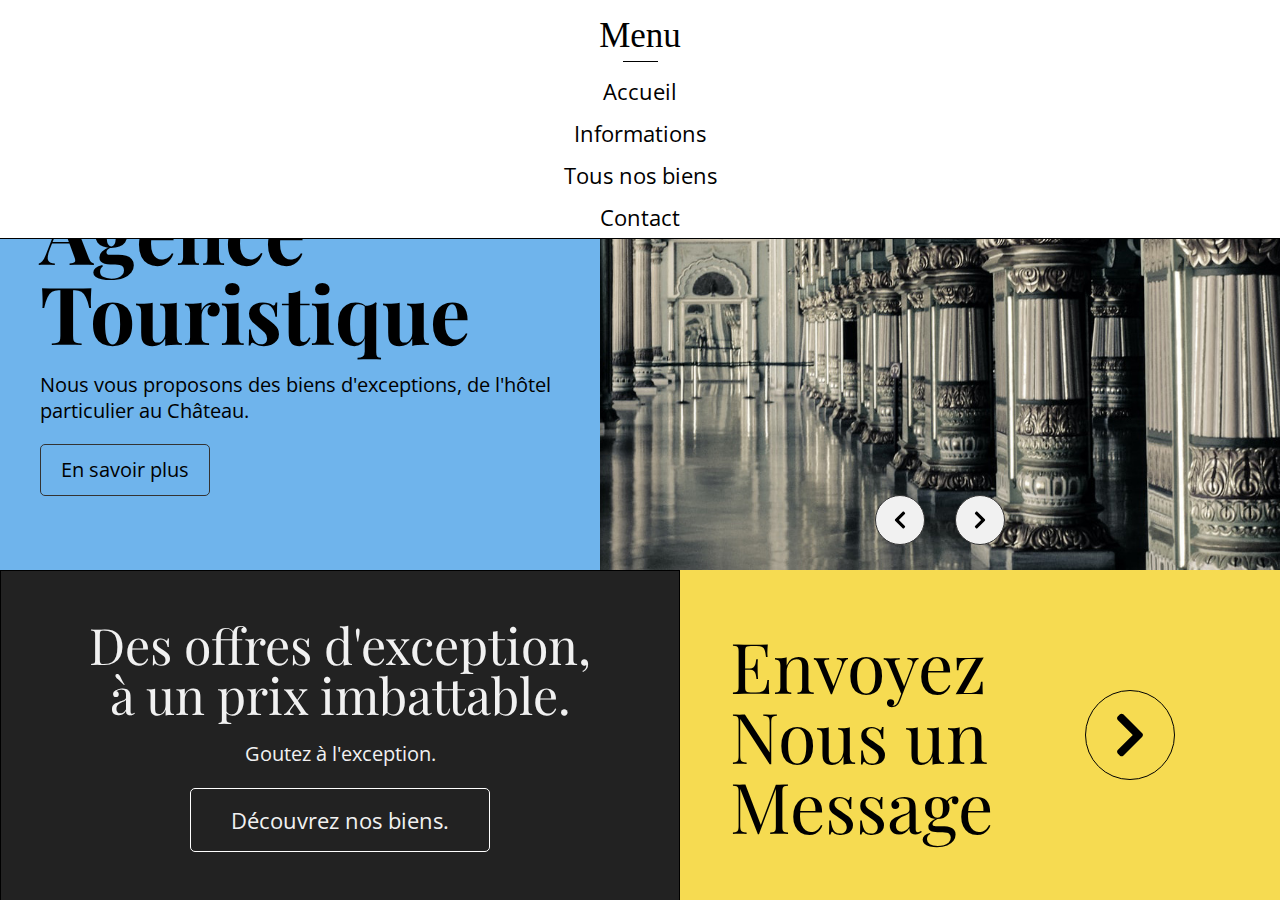
<file: index.html>
<!DOCTYPE html>
<html lang="fr">
<head>
    <meta charset="UTF-8">
    <meta name="viewport" content="width=device-width, initial-scale=1.0">
    <title>Site Grid</title>
    <link rel="stylesheet" href="styles/reset.css">
    <link rel="stylesheet" href="styles/style.css">
    <link href="https://fonts.googleapis.com/css2?family=Open+Sans&family=Playfair+Display&display=swap" rel="stylesheet">
</head>
<body>
    
    <div class="grille-accueil">

        <div class="menu">
            <h2 class="titre-menu">Menu</h2>
            <ul class="liste-menu">
                <li class="item-nav"><a href="#">Accueil</a></li>
                <li class="item-nav"><a href="informations.html">Informations</a></li>
                <li class="item-nav"><a href="portfolio.html">Tous nos biens</a></li>
                <li class="item-nav"><a href="contact.html">Contact</a></li>
            </ul>
        </div>

        <div class="presentation">
            <img src="ressources/logo-grec.svg" alt="temple grec">
            <h1>Agence Touristique</h1>
            <p>Nous vous proposons des biens d'exceptions, de l'hôtel particulier au Château.</p>
            <a href="./informations.html">En savoir plus</a>
        </div>

        <div class="slider">
            <div class="container-slides">
                <img src="ressources/img1Slide.jpg" class="active">
                <img src="ressources/img2Slide.jpg">
                <img src="ressources/img3Slide.jpg">
            </div>
            <div class="cont-btn">
                <div class="btn-nav left">
                    <img src="ressources/chevron-gauche.svg" alt="chevron gauche">
                </div>
                <div class="btn-nav right">
                    <img src="ressources/chevron-droit.svg" alt="chevron droit">
                </div>
            </div>
        </div>

        <div class="choix">
            <h2 class="titre-choix">
                Des offres d'exception,<br>
                à un prix imbattable.
            </h2>
            <p>Goutez à l'exception.</p>
            <a href="./portfolio.html" class="go-galerie">Découvrez nos biens.</a>

            <div class="cont-medias">
                <div class="media">
                    <a href="#">
                        <img src="ressources/instagram.svg">
                    </a>
                </div>
                <div class="media">
                    <a href="#">
                        <img src="ressources/twitter.svg">
                    </a>
                </div>
                <div class="media">
                    <a href="#">
                        <img src="ressources/facebook.svg">
                    </a>
                </div>
            </div>
        </div>

        <div class="contact">
            <h3>Envoyez<br>Nous un<br>Message</h3>
            <a href="./contact.html" class="go-contact">
                <img src="ressources/chevron-droit.svg" alt="chevron droit">
            </a>
        </div>
    </div>


    <script src="script/app.js"></script>
</body>
</html>
</file>
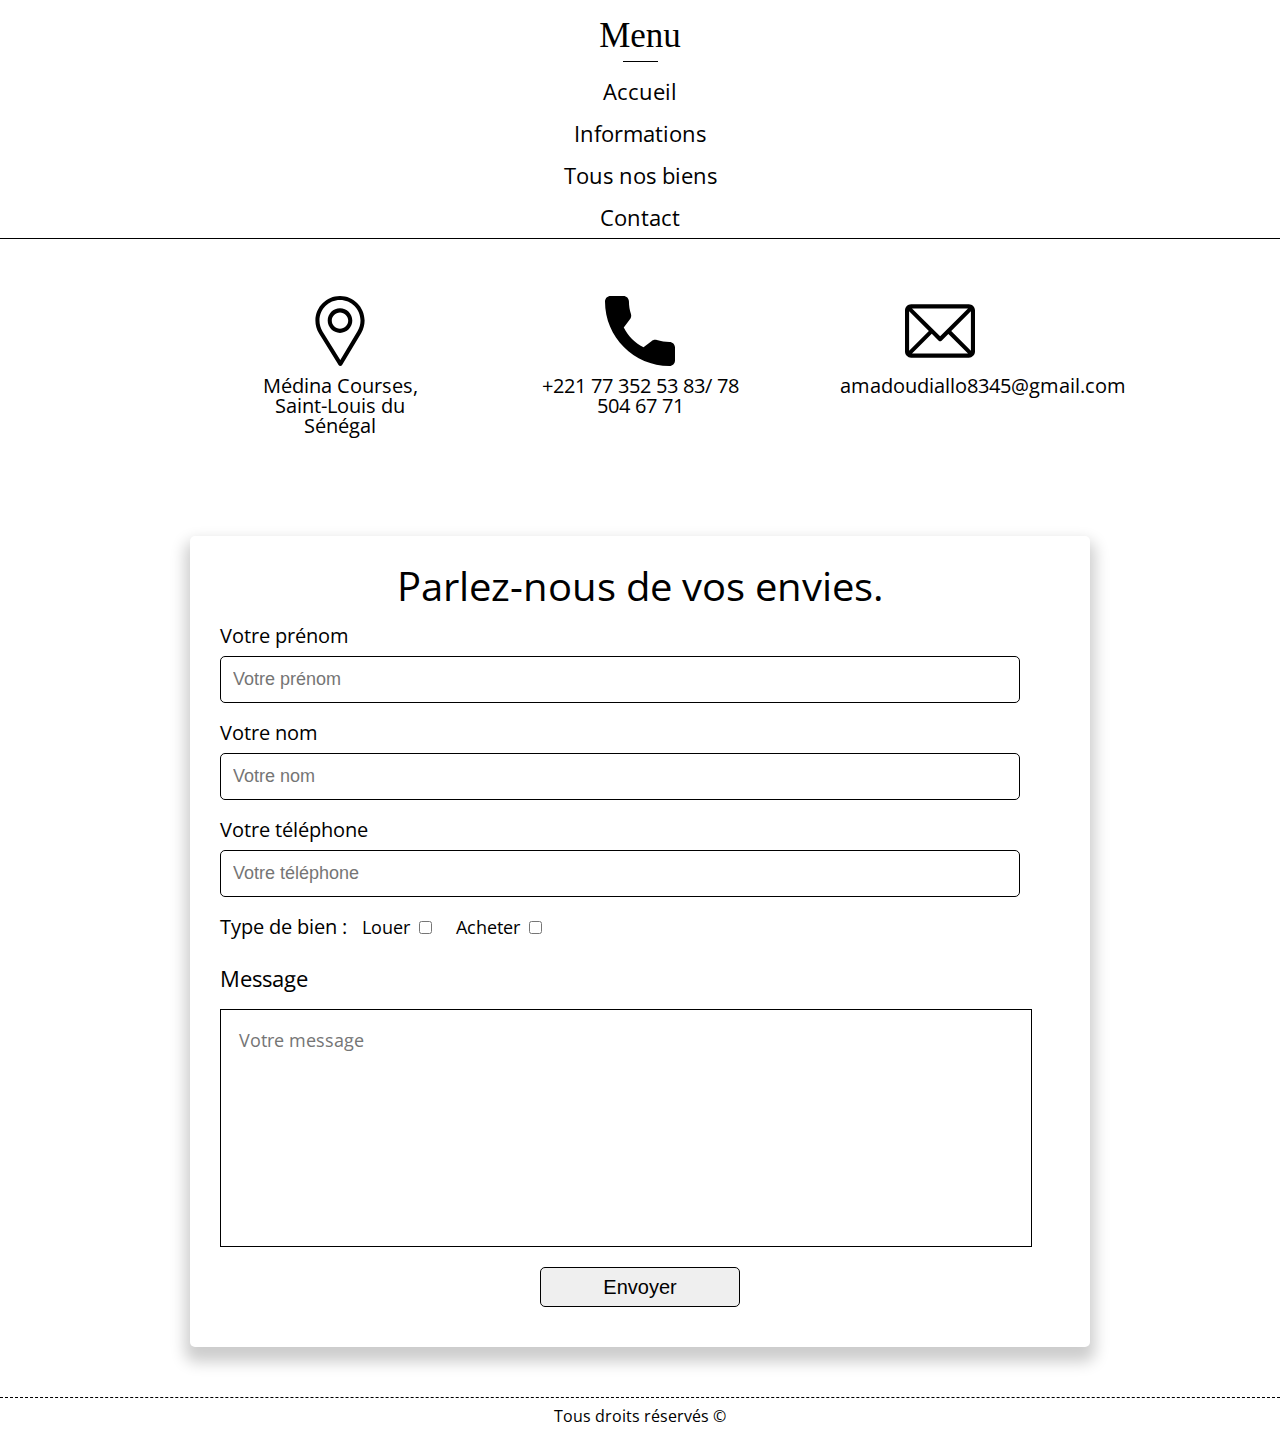
<file: contact.html>
<!DOCTYPE html>
<html lang="fr">
  <head>
    <meta charset="UTF-8" />
    <meta name="viewport" content="width=device-width, initial-scale=1.0" />
    <title>Site Grid</title>
    <link rel="stylesheet" href="styles/reset.css" />
    <link rel="stylesheet" href="styles/style.css" />
    <link rel="stylesheet" href="styles/contact.css" />
    <link
      href="https://fonts.googleapis.com/css2?family=Open+Sans&family=Playfair+Display&display=swap"
      rel="stylesheet"
    />
  </head>
  <body>
            
    <div class="menu">
      <h2 class="titre-menu">Menu</h2>
      <ul class="liste-menu">
        <li class="item-nav"><a href="index.html">Accueil</a></li>
        <li class="item-nav"><a href="informations.html">Informations</a></li>
        <li class="item-nav"><a href="portfolio.html">Tous nos biens</a></li>
        <li class="item-nav"><a href="contact.html">Contact</a></li>
      </ul>
    </div>


    <h1 class="titre-contact">Entrons en contact !</h1>
    <p class="contact-sous-titre">Contactez-nous par mail, téléphone ou par la poste.</p>

    <div class="trois-contacts">
        <div class="box">
            <img src="ressources/placeholder.svg">
            <span>Médina Courses, Saint-Louis du Sénégal</span>
        </div>
        <div class="box">
            <img src="ressources/phone-call.svg">
            <span>+221 77 352 53 83/ 78 504 67 71</span>
        </div>
        <div class="box">
            <img src="ressources/email.svg">
            <span>amadoudiallo8345@gmail.com</span>
        </div>
    </div>


    <form>
        <h2>Parlez-nous de vos envies.</h2>

        <label for="prenom" class="label-input">Votre prénom</label>
        <input type="text" id="prenom" placeholder="Votre prénom">

        <label for="nom" class="label-input">Votre nom</label>
        <input type="text" id="nom" placeholder="Votre nom">

        <label for="tel" class="label-input">Votre téléphone</label>
        <input type="number" id="tel" placeholder="Votre téléphone">

        <p class="titre-check">Type de bien : </p>
        <div class="groupe-check">
            <label for="louer" class="labels-check">Louer</label>
            <input type="checkbox" id="louer" name="louer">
        </div>
        <div class="groupe-check">
            <label for="acheter" class="labels-check">Acheter</label>
            <input type="checkbox" id="acheter" name="acheter">
        </div>

        <label for="txt">Message</label>
        <textarea  id="txt" placeholder="Votre message"></textarea>

        <button type="submit">Envoyer</button>
    </form>

    <footer>Tous droits réservés ©</footer>

  </body>
</html>
</file>
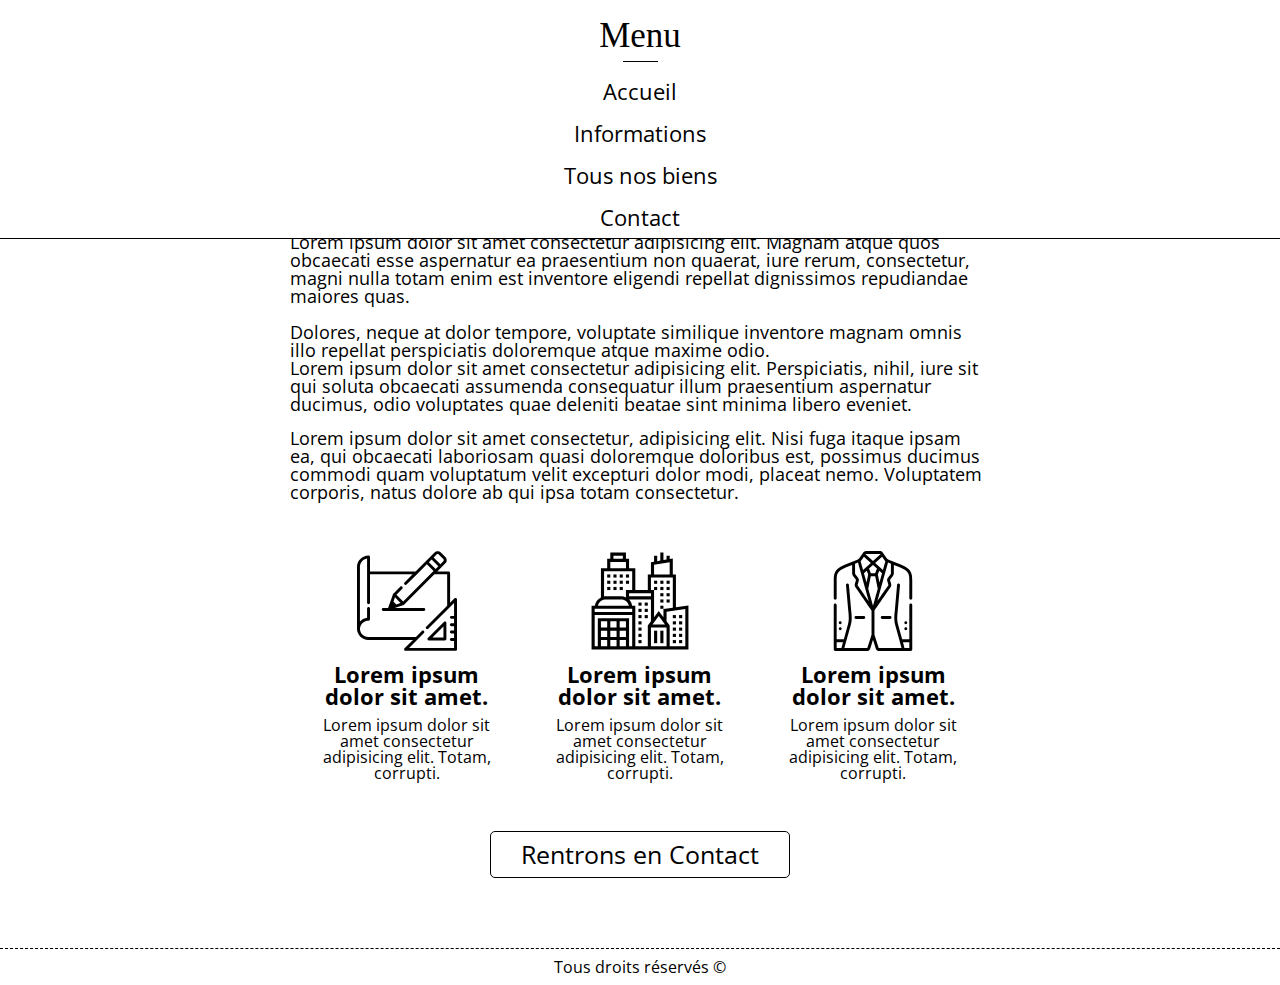
<file: informations.html>
<!DOCTYPE html>
<html lang="fr">
  <head>
    <meta charset="UTF-8" />
    <meta name="viewport" content="width=device-width, initial-scale=1.0" />
    <title>Site Grid</title>
    <link rel="stylesheet" href="styles/reset.css" />
    <link rel="stylesheet" href="styles/style.css" />
    <link rel="stylesheet" href="styles/informations.css" />
    <link
      href="https://fonts.googleapis.com/css2?family=Open+Sans&family=Playfair+Display&display=swap"
      rel="stylesheet"
    />
  </head>
  <body>
    
    <div class="menu">
      <h2 class="titre-menu">Menu</h2>
      <ul class="liste-menu">
        <li class="item-nav"><a href="index.html">Accueil</a></li>
        <li class="item-nav"><a href="informations.html">Informations</a></li>
        <li class="item-nav"><a href="portfolio.html">Tous nos biens</a></li>
        <li class="item-nav"><a href="contact.html">Contact</a></li>
      </ul>
    </div>

    <div class="container">
      <h1>Voici ce que nous proposons</h1>
      <hr />
      <br>
      <p class="txt-info">
        Lorem ipsum dolor sit amet consectetur adipisicing elit. Magnam atque
        quos obcaecati esse aspernatur ea praesentium non quaerat, iure rerum,
        consectetur, magni nulla totam enim est inventore eligendi repellat
        dignissimos repudiandae maiores quas.<br><br> Dolores, neque at dolor tempore,
        voluptate similique inventore magnam omnis illo repellat perspiciatis
        doloremque atque maxime odio.
      </p>
      <p class="txt-info">
        Lorem ipsum dolor sit amet consectetur adipisicing elit. Perspiciatis,
        nihil, iure sit qui soluta obcaecati assumenda consequatur illum
        praesentium aspernatur ducimus, odio voluptates quae deleniti beatae
        sint minima libero eveniet.
      </p>
      <br>
      <p class="txt-info">
        Lorem ipsum dolor sit amet consectetur, adipisicing elit. Nisi fuga
        itaque ipsam ea, qui obcaecati laboriosam quasi doloremque doloribus
        est, possimus ducimus commodi quam voluptatum velit excepturi dolor
        modi, placeat nemo. Voluptatem corporis, natus dolore ab qui ipsa totam
        consectetur.
      </p>

      <section class="trois-items">
        <div class="item item1">
          <img src="ressources/sketch.svg" />
          <h3>Lorem ipsum dolor sit amet.</h3>
          <p>
            Lorem ipsum dolor sit amet consectetur adipisicing elit. Totam,
            corrupti.
          </p>
        </div>
        <div class="item item2">
          <img src="ressources/buildings.svg" />
          <h3>Lorem ipsum dolor sit amet.</h3>
          <p>
            Lorem ipsum dolor sit amet consectetur adipisicing elit. Totam,
            corrupti.
          </p>
        </div>
        <div class="item item3">
          <img src="ressources/suit.svg" />
          <h3>Lorem ipsum dolor sit amet.</h3>
          <p>
            Lorem ipsum dolor sit amet consectetur adipisicing elit. Totam,
            corrupti.
          </p>
        </div>
      </section>
      <a href="./contact.html" class="btn-contact">Rentrons en Contact</a>
    </div>

    <footer>Tous droits réservés ©</footer>

    <script src="script/app.js"></script>
  </body>
</html>
</file>
<file: styles/style.css>
body {
    font-family: Open sans, Arial, Helvetica, sans-serif;
    height: 100vh;
}
.grille-accueil {
    width: 100%;
    height: 100%;
    display: grid;
    grid-template: 70px 500px minmax(300px,1fr) / 600px 1fr 600px;
}

/* --------------- Menu --------------- */

.menu {
    grid-area: 1 / 1 / 2 / -1;
    /* background: #000; */
    width: 100%;
    height: 70px;
}
.titre-menu {
    font-family: berin sans fb;
    background: #fff;
    display: flex;
    justify-content: center;
    align-items: center;
    font-size: 35px;
    height: 70px;
    position: relative;
    z-index: 200;
    border-bottom: 1px solid #000;
}
.menu:hover > .titre-menu {
    border-bottom: 0px solid #000;
}

.titre-menu::after {
    content: '';
    display: block;
    position: absolute;
    width: 35px;
    height: 1px;
    background: #000;
    top: 61px;
}

.liste-menu {
    background: #fff;
    position: relative;
    z-index: 100;
    top: -200px;
    display: flex;
    justify-content: center;
    align-items: center;
    flex-direction: column;
    list-style-type: none;
    border-bottom: 1px solid #000;
}

.titre-menu:hover + .liste-menu {
    transition: top 0.2s ease-in-out;
    top: 0px;
}
.liste-menu:hover {
    top: 0px;
}
.liste-menu li {
    margin: 10px 0;
}
.liste-menu a {
    text-decoration: none;
    font-size: 22px;
    color: #000;
    position: relative;
}
.liste-menu a::after {
    content: '';
    display: block;
    position: absolute;
    bottom: -2px;
    width: 100%;
    height: 1px;
    background: #000;
    transform: scale(0);
    transition: transform 0.2s ease-in-out;
}
.liste-menu a:hover::after {
    transform: scale(1);
}



/* --------------- Menu --------------- */


.presentation {
    grid-area: 2 / 1 / 3 / 2;
    background: #6fb4ec;
    padding: 40px;
}

.presentation img {
    width: 80px;
}
.presentation h1 {
    font-size: 80px;
    font-family: Playfair Display, 'Times New Roman', Times, serif;
    font-weight: 700;
}
.presentation p {
    font-size: 20px;
    margin-top: 20px;
    line-height: 1.3;
}
.presentation a {
    padding: 15px;
    text-decoration: none;
    color: #000;
    border: 1px solid #333;
    border-radius: 5px;
    font-size: 20px;
    margin-top: 20px;
    cursor: pointer;
    display: block;
    width: 170px;
    text-align: center;
}



/* --------------- Slider --------------- */



.slider {
    grid-area: 2 / 2 / 3 / -1;
    /* background: chocolate; */
    position: relative;
}

.container-slides {
    width: 100%;
    height: 100%;
    margin: 0 auto;
    position: relative;
}
.container-slides img {
    position: absolute;
    top: 0px;
    opacity: 0;
    width: 100%;
    height: 500px;
    object-fit: cover;
    display: block;
    transition: opacity 0.6s ease-in-out;
}

img.active {
    opacity: 1;
}
.cont-btn {
    position: absolute;
    top: 85%;
    width: 100%;
    height: auto;
    display: flex;
    justify-content: center;
}
.btn-nav {
    display: flex;
    justify-content: center;
    align-items: center;
    font-size: 50px;
    margin: 0 15px;
    cursor: pointer;
    border-radius: 50%;
    width: 50px;
    height: 50px;
    color: #333;
    background: #f1f1f1;
    border: 1px solid #333;
}
.btn-nav img {
    width: 20px;
    height: 20px;
}




/* --------------- Choix --------------- */

.choix {
    grid-area: 3 / 1 / 4 / 3;
    background: #222;
    color: #f1f1f1;
    border: 1px solid #000;
    border-bottom: none;
    display: flex;
    justify-content: center;
    align-items: center;
    flex-direction: column;
    position: relative;
}
.titre-choix {
    text-align: center;
    font-size: 50px;
    margin-bottom: 20px;
    font-family: Playfair Display, 'Times New Roman', Times, serif;
}
.choix p {
    font-size: 20px;
    line-height: 1.4;
}

.go-galerie {
    font-size: 22px;
    display: block;
    margin: 20px auto 0;
    width: 300px;
    padding: 20px;
    text-decoration: none;
    border: 1px solid #fff;
    text-align: center;
    border-radius: 5px;
    background: #222;
    color: #f1f1f1;
}
.go-galerie:hover {
    transition: all 0.2s ease-in-out;
    background: #f1f1f1;
    color: #222;
}
.cont-medias {
    position: absolute;
    left: 3%;
    top: 50%;
    transform: translateY(-50%);
}
.media {
    margin: 10px 0;
    width: 60px;
    height: 60px;
    border: 1px solid #f1f1f1;
    border-radius: 50%;
    display: flex;
    justify-content: center;
    align-items: center;
}
.media img {
    width: 25px;
}


/* --------------- Contact --------------- */


.contact {
    grid-area: 3 / 3 / 4 / 4;
    background: #f6db51;
    color: #000;
    position: relative;
    display: flex;
    justify-content: space-between;
    align-items: center;
}
.contact h3 {
    font-size: 70px;
    padding-left: 50px;
    font-family: Playfair Display, 'Times New Roman', Times, serif;
}
.go-contact {
    flex-shrink: 0;
    margin-right: 105px;
    width: 90px;
    height: 90px;
    border-radius: 50%;
    border: 1px solid #000;
    display: flex;
    justify-content: center;
    align-items: center;
    transition: transform 0.2s ease-in-out;
}
.go-contact:hover {
    transform: scale(1.2);
}
.go-contact img {
    width: 50px;
    height: 50px;
}

/* --------------- Footer --------------- */

footer {
    border-top: 1px dashed #000;
    text-align: center;
    padding: 10px;
    margin-top: auto;
}

/* --------------- RESPONSIVE --------------- */

@media screen and (max-width: 1400px){
    .cont-medias {
        display: none;
    }
}

@media screen and (max-width: 1200px){
    .grille-accueil {
        grid-template: 70px 500px minmax(300px,1fr) / 400px 1fr 400px;
    }
    .contact h3 {
        font-size: 50px;
        padding-left: 50px;
    }
    .go-contact {
        width: 70px;
        height: 70px;
        margin-right: 55px;
    }
    .go-contact img {
        width: 35px;
        height: 35px;
    }
}

@media screen and (max-width: 950px){

    .titre-choix {
        font-size: 35px;
    }
    .go-galerie {
        font-size: 18px;
        width: 250px;
        padding: 18px;
    }

}

@media screen and (max-width: 800px){

    .presentation {
        padding: 30px;
    }
    .presentation h1 {
        font-size: 60px;
        margin-top: 5px;
    }

    .grille-accueil {
        width: 100%;
        height: 100vh;
        display: flex;
        flex-direction: column;
    }

    .slider {
        height: 500px;
    }
    .titre-choix {
        font-size: 28px;
        margin: 50px 10px 20px;
    }
    .go-galerie {
        font-size: 18px;
        width: 230px;
        padding: 16px;
        margin: 20px auto 50px;
    }
    .presentation{
        border-bottom: 1px solid #000;
    }
    .contact {
        display: block;
    }
    .contact h3 {
        padding-left: 0;
        margin-top: 10px;
        text-align: center;
    }
    .go-contact {
        width: 70px;
        height: 70px;
        margin: 30px auto;
    }
    .go-contact img {
        width: 35px;
        height: 35px;
    }
}
</file>
<file: styles/contact.css>
body {
  background: #fff;
  display: flex;
  flex-direction: column;
}

.titre-contact {
  margin: 50px 0 20px;
  text-align: center;
  font-size: 60px;
  color: #000;
}
.contact-sous-titre {
  font-weight: lighter;
  text-align: center;
  margin: 10px 0 70px;
}
.trois-contacts {
  width: 800px;
  margin: 0 auto;
  display: flex;
  justify-content: space-between;
}
.box {
  width: 200px;
  text-align: center;
}
.box span {
  font-size: 20px;
}
.box img {
  display: block;
  margin: 0 auto 10px;
  width: 70px;
}

/* formulaire */

form {
  width: 900px;
  margin: 100px auto 50px;
  box-shadow: 0 10px 15px 5px rgba(0, 0, 0, 0.2);
  padding: 20px;
  border-radius: 5px;
}
form h2 {
  text-align: center;
  font-size: 40px;
  margin: 10px 0 20px;
}
.label-input {
  display: block;
  margin: 10px 0 10px 10px;
  font-size: 20px;
}
.label-input:nth-child(1) {
  margin-top: 20px;
}

input[type="text"],
input[type="number"] {
  display: block;
  width: 90%;
  margin: 10px 10px 20px;
  padding: 12px;
  border-radius: 5px;
  font-size: 18px;
  border: 1px solid #000;
}
.titre-check {
  display: inline;
  font-size: 20px;
  padding: 0 10px;
}
.groupe-check {
  display: inline;
}
.labels-check {
  font-size: 18px;
}
input[type="checkbox"] {
  display: inline;
  border: none;
  margin-right: 20px;
  margin-left: 5px;
  border-radius: 2px;
}
label[for="txt"] {
  display: block;
  text-align: left;
  font-size: 22px;
  margin: 30px 10px 20px;
}
textarea {
  font-family: Open sans, Arial, Helvetica, sans-serif;
  display: block;
  width: 90%;
  height: 200px;
  margin: 10px 10px 20px;
  resize: none;
  font-size: 18px;
  padding: 18px;
  border: 1px solid #000;
}
form button {
  display: block;
  margin: 10px auto 20px;
  width: 200px;
  height: 40px;
  font-size: 20px;
  border: none;
  border: 1px solid #000;
  border-radius: 5px;
}

@media screen and (max-width: 800px) {
  .titre-contact {
    margin: 30px 0 20px;
    font-size: 40px;
  }
  .contact-sous-titre {
    margin: 0 20px 20px;
    font-size: 16px;
  }
  .trois-contacts {
    flex-direction: column;
    width: 90%;
    align-items: center;
    justify-content: space-between;
  }
  .box {
    margin: 20px 0;
  }
  .box img {
    width: 50px;
  }
  form {
    width: 90%;
    margin: 80px auto 50px;
  }
  form h2 {
    text-align: center;
    font-size: 30px;
    margin: 10px 0 30px;
  }
  .groupe-check {
    display: block;
    margin: 10px 0 10px 10px;
    font-size: 20px;
  }
  textarea {
    width: 80%;
  }
  input[type="text"],
  input[type="number"] {
    width: 80%;
  }
}
</file>
<file: styles/informations.css>
body {
    display: flex;
    flex-direction: column;
}
.container {
    width: 700px;
    margin: 0 auto;
}
h1 {
    font-family: Playfair Display, 'Times New Roman', Times, serif;
    font-size: 50px;
    margin: 50px 0 30px;
}
hr {
    width: 200px;
    background: #000;
    margin: 15px 0;
    border: none;
    height: 2px;
}
.trois-items {
    margin: 50px 0;
    display: flex;
    justify-content: center;
    align-items: center;
}
.txt-info {
    font-size: 18px;
}
.trois-items img {
    width: 100px;
}
.item {
    margin: 0 25px;
    text-align: center;
}
.item h3 {
    font-size: 22px;
    font-weight: bold;
    margin: 10px 0;
}

.btn-contact {
    display: block;
    text-align: center;
    text-decoration: none;
    color: #000;
    font-size: 25px;
    border: 1px solid #000;
    width: 300px;
    padding: 10px;
    margin: 20px auto 70px;
    border-radius: 5px;
}

@media screen and (max-width: 700px){
    h1 {
        margin: 30px 0 30px;
        font-size: 40px;
    }
    .container {
        width: 100%;
        padding: 0 20px;
    }
    .trois-items {
        margin: 30px 0;
        flex-direction: column;
    }
    .item {
        margin: 25px;
        text-align: center;
    }
    .btn-contact {
        font-size: 22px;
        width: 200px;
        padding: 5px;
        margin: 20px auto 50px;
    }
}
</file>
